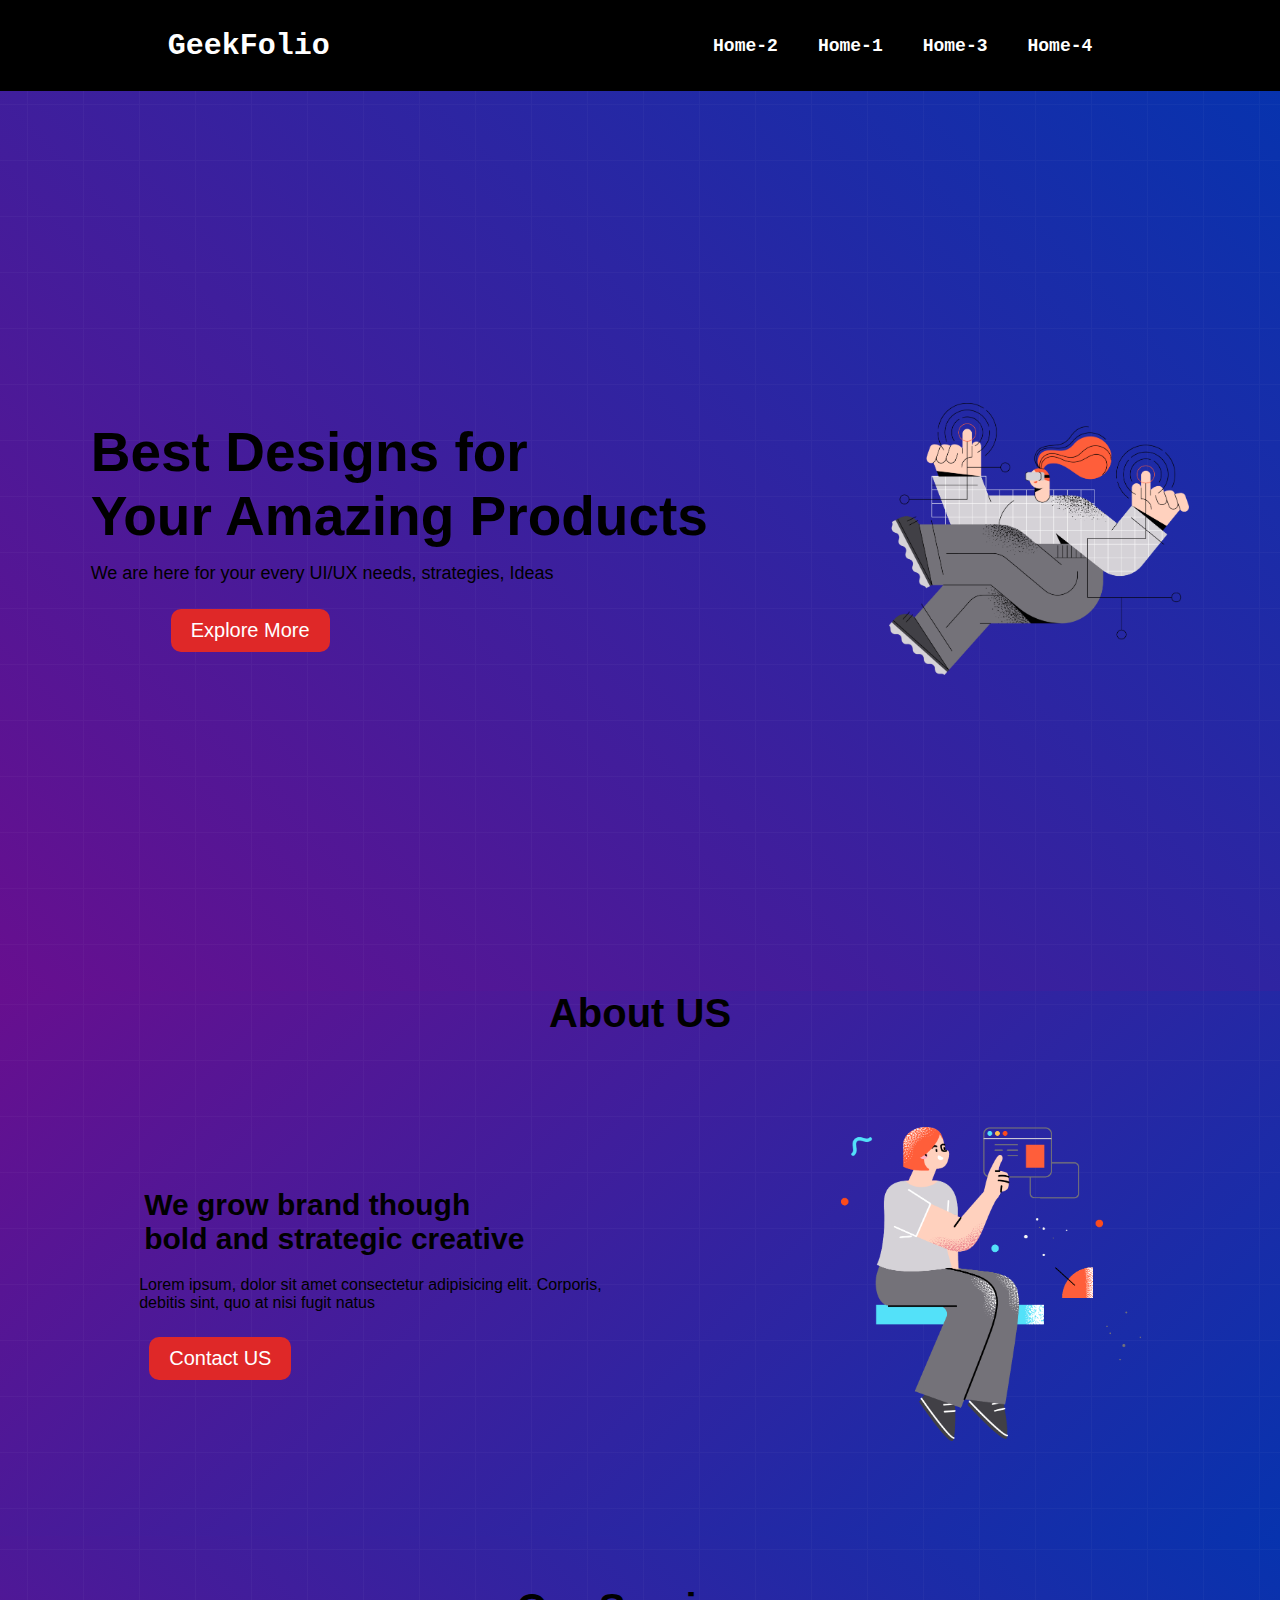
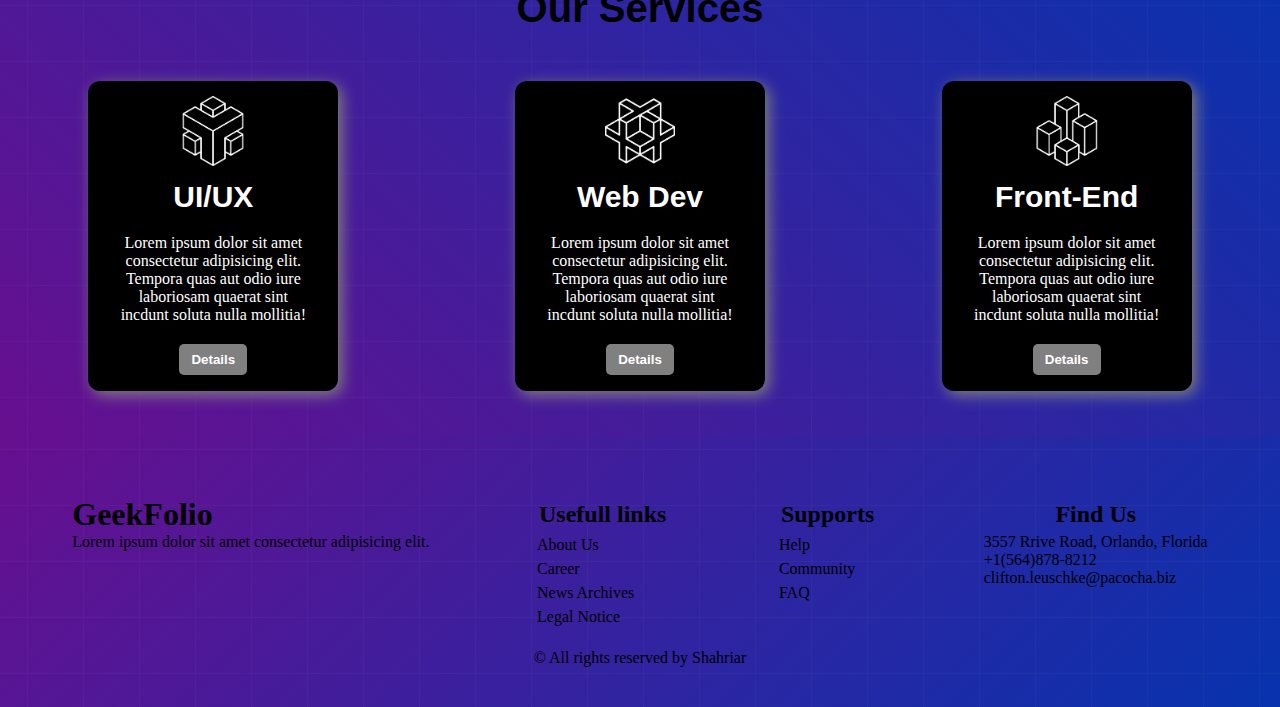
<file: index.html>
<!DOCTYPE html>
<html lang="en">
  <head>
    <meta charset="UTF-8" />
    <meta name="viewport" content="width=device-width, initial-scale=1.0" />
    <title>Project-1</title>
    <link rel="stylesheet" href="style.css" />
  </head>
  <body>
    <!-- this is the header section  -->
    <header>
      <nav>
        <div class="menu-container">
          <div class="logo">GeekFolio</div>
          <div class="menus">
            <li class="item">
              <a href="https://www.google.com/" target="_blank">Home-2</a>
            </li>
            <li class="item">
              <a href="https://www.google.com/" target="_blank">Home-1</a>
            </li>
            <li class="item">
              <a href="https://www.google.com/" target="_blank">Home-3</a>
            </li>
            <li class="item">
              <a href="https://www.google.com/" target="_blank">Home-4</a>
            </li>
          </div>
        </div>
      </nav>
    </header>
    <!-- main starts here  -->
    <main>
      <!-- banner starts here  -->
      <section>
        <div class="banner-container">
          <div class="banner-text">
            <h1 class="banner-text-title">
              Best Designs for <br />
              Your Amazing Products
            </h1>
            <p class="description">
              We are here for your every UI/UX needs, strategies, Ideas
            </p>
            <button class="button">Explore More</button>
          </div>
          <div class="banner-img">
            <img src="images/banner.png" alt="" class="banner-img" />
          </div>
        </div>
      </section>
      <!-- this is about us section  -->
      <section class="about">
        <div class="whole-about">
          <h1 class="abt">About US</h1>
          <div class="about-container">
            <div class="about-img">
              <img src="./images/section.png" alt="" class="about-image" />
            </div>
            <div class="about-Text">
              <h2 class="about-text-title">
                We grow brand though <br />
                bold and strategic creative
              </h2>
              <p class="about-text-info">
                Lorem ipsum, dolor sit amet consectetur adipisicing elit.
                Corporis, <br />
                debitis sint, quo at nisi fugit natus
              </p>
              <button class="about-button">Contact US</button>
            </div>
          </div>
        </div>
      </section>
      <!-- services section starts here -->
      <section class="service-background">
        <h1 class="svc-title">Our Services</h1>
        <div class="service-container">
          <div class="box">
            <img src="./icon/0.png" alt="" width="70px" />
            <h2 class="box-heading">UI/UX</h2>
            <p class="box-description">
              Lorem ipsum dolor sit amet consectetur adipisicing elit. Tempora
              quas aut odio iure laboriosam quaerat sint incdunt soluta nulla
              mollitia!
            </p>
            <button class="box-button">Details</button>
          </div>
          <div class="box">
            <img src="./icon/1.png" alt="" width="70px" />
            <h2 class="box-heading">Web Dev</h2>
            <p class="box-description">
              Lorem ipsum dolor sit amet consectetur adipisicing elit. Tempora
              quas aut odio iure laboriosam quaerat sint incdunt soluta nulla
              mollitia!
            </p>
            <button class="box-button">Details</button>
          </div>
          <div class="box">
            <img src="./icon/2.png" alt="" width="70px" />
            <h2 class="box-heading">Front-End</h2>
            <p class="box-description">
              Lorem ipsum dolor sit amet consectetur adipisicing elit. Tempora
              quas aut odio iure laboriosam quaerat sint incdunt soluta nulla
              mollitia!
            </p>
            <button class="box-button">Details</button>
          </div>
        </div>
      </section>
      <!-- link section starts here  -->
    </main>
    <!-- footer starts here  -->
    <footer>
      <div class="footer-container">
        <div class="company-footer">
          <h1>GeekFolio</h1>
          <p>Lorem ipsum dolor sit amet consectetur adipisicing elit.</p>
        </div>

        <div>
          <h2>Usefull links</h2>
          <li class="footer-item">About Us</li>
          <li class="footer-item">Career</li>
          <li class="footer-item">News Archives</li>
          <li class="footer-item">Legal Notice</li>
        </div>

        <div>
          <h2>Supports</h2>
          <li class="footer-item">Help</li>
          <li class="footer-item">Community</li>
          <li class="footer-item">FAQ</li>
        </div>

        <div>
          <h2>Find Us</h2>
          <p class="address">
            3557 Rrive Road, Orlando, Florida <br />
            +1(564)878-8212 <br />
            clifton.leuschke@pacocha.biz
          </p>
        </div>
      </div>
      <p>© All rights reserved by Shahriar</p>
      <!-- <hr style="color: grey" /> -->
    </footer>
  </body>
</html>
</file>
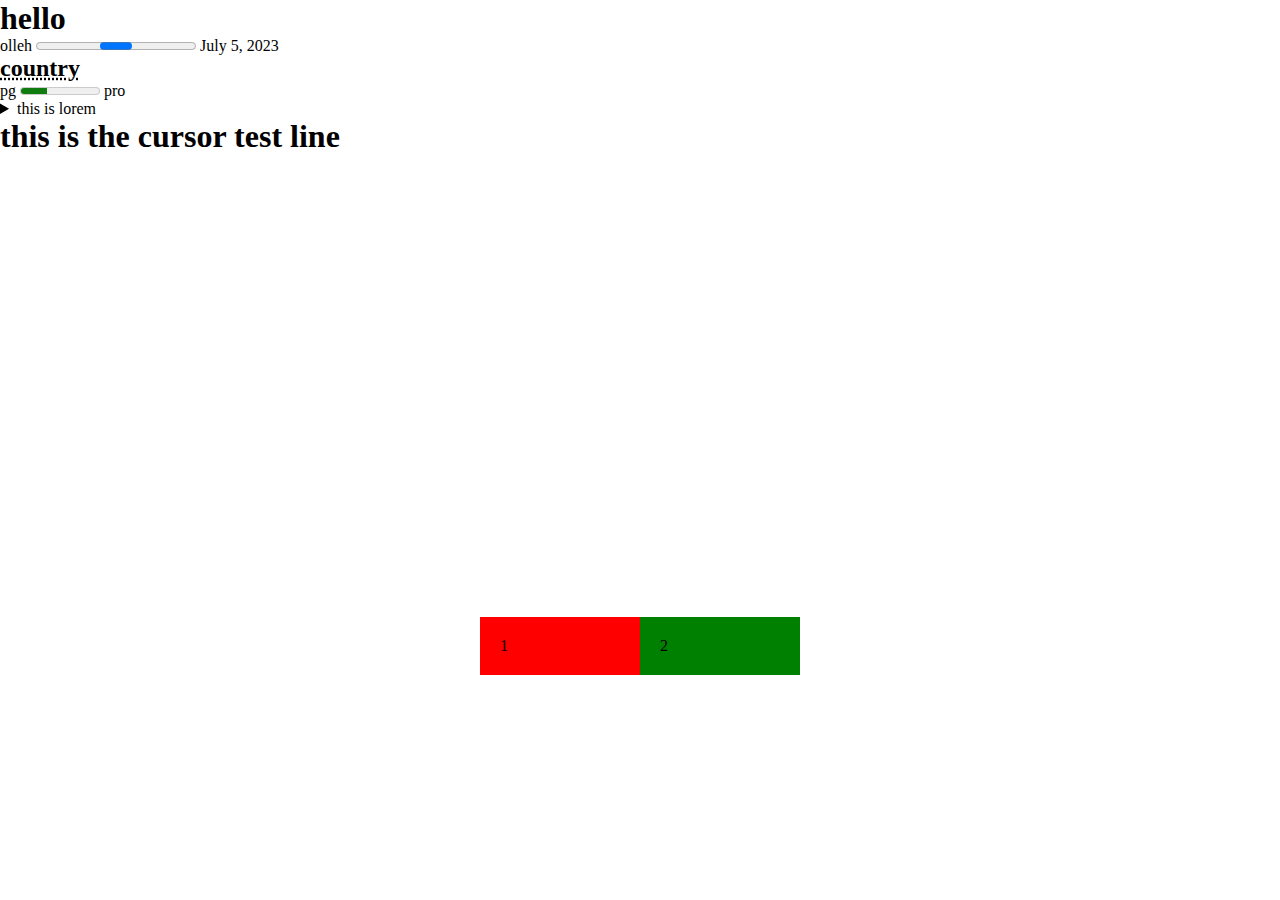
<file: test.html>
<!DOCTYPE html>
<html lang="en">
  <head>
    <meta charset="UTF-8" />
    <meta name="viewport" content="width=device-width, initial-scale=1.0" />
    <title>Document</title>
    <link rel="stylesheet" href="test.css" />
  </head>
  <body>
    <h1>hello</h1>
    <bdo dir="rtl">hello</bdo>
    <progress></progress>
    <time datetime="2023-07-05">July 5, 2023</time>
    <h2><abbr title="this is bangladesh">country</abbr></h2>
    <label for="disk">pg</label>
    <meter id="disk" value=".33"></meter>
    pro
    <details>
      <summary>this is lorem</summary>
      <p>
        Lorem ipsum dolor sit, amet consectetur adipisicing elit. Optio maiores
        hic dolorem dignissimos, quia sed iusto pariatur minima, nihil nesciunt
        error harum mollitia fugit. Tempore nam aliquid magnam cum asperiores
        nulla unde consequatur repellendus vitae a nihil enim consequuntur
        recusandae, rerum quasi libero earum alias natus, pariatur, voluptate
        eaque minima quisquam assumenda aut. Quos rerum, ipsam nisi pariatur
        error adipisci eos molestiae. Soluta, accusantium saepe beatae ab ut
        repellendus consectetur nisi odio eius autem officia quidem, et porro.
        Nulla, perspiciatis!
      </p>
    </details>
    <h1 class="test">this is the cursor test line</h1>
    <div class="container">
      <div class="box">1</div>
      <div class="box2 box">2</div>
      <!-- <div class="box3 box">3</div> -->
    </div>
  </body>
</html>
</file>
<file: style.css>
*{
    margin:0;
    padding:0;
    cursor: pointer;
    
}
a{
    text-decoration: none !important;
    color: white;
    font-family: 'Courier New', Courier, monospace;
    font-weight: 700;

}
a:hover,.logo:hover {
    color: rgb(12, 194, 200);
    /* border-radius: 10px 10px ; */
}
.menu-container {
    display: flex;
    background-color: rgb(0, 0, 0);
    padding:15px;
    color:white;
    align-items: center;
    justify-content: space-around;
    list-style: none;
}
.menus {
    display: flex;

}
.logo{
width:120px;
font-family: 'Courier New', Courier, monospace;
font-size: 30px;
font-weight: bolder;
margin-right: 100px;
}

.item {
    margin: 10px;
    padding:10px;
    font-size: 18px;
    cursor: pointer;
    
    color: white;
}

.banner-container {
    display: flex;
    justify-content: space-around;
    height: 100vh;
    align-items: center;
    /* border: 2px solid grey ; */

    background-image: url('images/background.png'),linear-gradient(45deg, rgb(103, 15, 143), rgb(7, 51, 174));


}
.banner-img {
    width: 300px;
    /* height:240px; */
}
.banner-text button{
    text-align: center;
}
.banner-text-title {
    /* margin: 40px; */
    font-size: 55px;
    font-weight: bold;
    font-family: Verdana, Geneva, Tahoma, sans-serif;
}
.description {
    margin: 15px 0;
    font-size: 18px;
    font-family: Verdana, Geneva, Tahoma, sans-serif;
}
.button {
    background-color: rgb(223, 40, 40);
    padding:10px 20px;
    border: none;
    border-radius: 10px;
    margin: 10px 80px;
    font-size: 20px;
    color: white;
}
.button:hover {
    background-color: rgb(169, 0, 0);

}
.whole-about,footer{
    background-image: url('images/background.png'), linear-gradient(135deg, rgb(103, 15, 143), rgb(7, 51, 174));
}
.about-container {
    display: flex;
    justify-content: space-evenly;
    align-items: center;
    /* border: 2px solid grey ; */
    color: black;
    flex-direction: row-reverse;
    height: 500px;
    
}
.abt {
    text-align: center;
    font-size: 40px;
    /* margin: 30px 0; */
        font-family: Verdana, Geneva, Tahoma, sans-serif;
}

.about-image {
    width: 300px;
    margin-left: 100px;
    
}
.about-text-title {
    font-size: 30px;
        font-weight: 550;
        font-family: Verdana, Geneva, Tahoma, sans-serif;
}
.about-text-info {
    margin: 15px 0;
        font-size: 16px;
        font-family: Verdana, Geneva, Tahoma, sans-serif;
}
.about-button {
    background-color: rgb(223, 40, 40);
        padding: 10px 20px;
        border: none;
        border-radius: 10px;
        margin: 10px 10px;
        font-size: 20px;
        color: white;
}
.about-button:hover {
    background-color: rgb(169, 0, 0);
}
.service-container {
    display:flex;
    justify-content: space-around;

}
.svc-title {
    text-align: center;
        font-size: 40px;
        padding: 50px 0;
        /* margin: 30px 0; */
        font-family: Verdana, Geneva, Tahoma, sans-serif;
        color: rgb(0, 0, 0);
}
.box{
    width:220px;
    height: 280px;
    text-align: center;
    padding: 15px;
    border-radius: 12px;
    box-shadow: 4px  4px 15px grey;
    background-color: black;
    color: white;

}
.box-heading {
    padding: 10px 0;
    font-size: 30px;
    font-family: 'Segoe UI', Tahoma, Geneva, Verdana, sans-serif;

}
.box-description {
    padding: 10px;
}
.box-button {
    border: none;
    border-radius: 5px;
    padding: 8px 12px;
    margin: 10px;
    background-color: grey;
    color: white;
    font-weight: 600;
}
.service-background{
    height: 500px;
    background-image: url('images/background.png'), linear-gradient(45deg, rgb(103, 15, 143), rgb(7, 51, 174));
}

footer{
    text-align: center;
    color: black;
    padding: 40px 0;
}
.footer-container{
    display: flex;
    padding: 20px;
    justify-content: space-around;

}
.footer-item{
    list-style: none;
    text-align: left;
    padding: 3px;
}
.address,.company-footer{
    text-align: left;
}
.footer-container>h1,h2{
    padding: 5px;
}
</file>
<file: test.css>
*{
    margin:0;
    padding:0;
    cursor: pointer;
}
.test {
    cursor: pointer; }
    /* /* eta diye cursor change hobe oi file er upor */
.box{
    padding: 20px;
    background-color: red;  
    width: 120px;
    /* height: 110px; */
    
}
.box2{
    background-color: green;
    /* width: 300px; */
}
.box3 {
    background-color: blue;
}
.container {
    display: flex;
    justify-content: center;
    align-items: center;
    flex-direction: row;
    height: 520px;
    align-items: flex-end;
}
</file>
